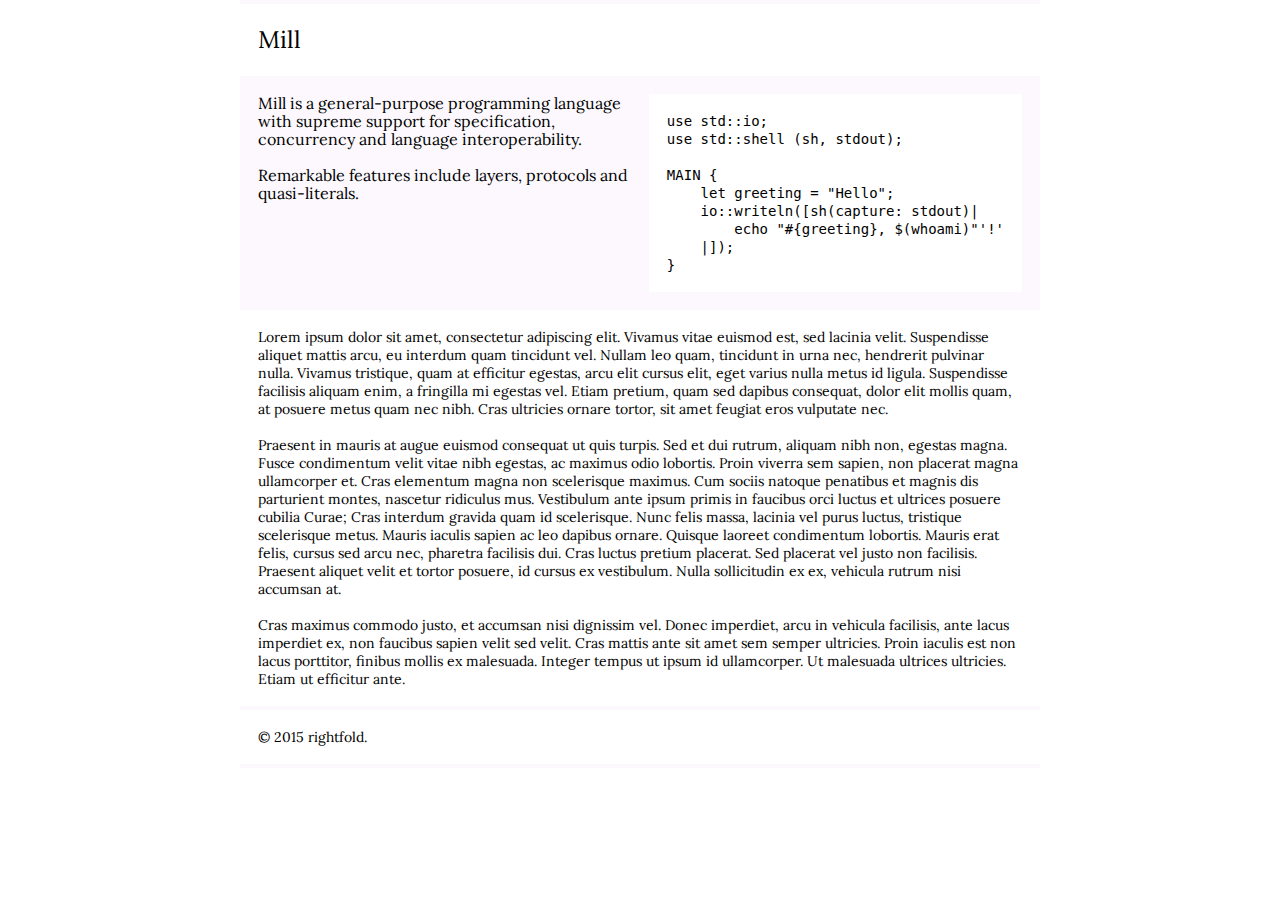
<file: index.html>
<!DOCTYPE html>
<html>
<head>
    <meta charset="utf-8">
    <meta name="viewport" content="width=device-width, initial-scale=1">
    <title>Mill</title>
    <link rel="stylesheet" href="http://fonts.googleapis.com/css?family=Lora:400,700,400italic,700italic">
    <link rel="stylesheet" href="reset.css">
    <link rel="stylesheet" href="mill.css">
</head>
<body>
    <div class="mill-container">
        <header class="mill-header">
            <h1>Mill</h1>
        </header>
        <section class="mill-home-banner">
            <div class="mill-home-banner-description">
                <p>
                    Mill is a general-purpose programming language with supreme
                    support for specification, concurrency and language
                    interoperability.
                </p>
                <p>
                    Remarkable features include layers, protocols and
                    quasi-literals.
                </p>
            </div>
            <figure class="mill-home-banner-hello-world">
                <pre><code>use std::io;
use std::shell (sh, stdout);

MAIN {
    let greeting = "Hello";
    io::writeln([sh(capture: stdout)|
        echo "#{greeting}, $(whoami)"'!'
    |]);
}</code></pre>
            </figure>
        </section>
        <section class="mill-content">
            <p>
                Lorem ipsum dolor sit amet, consectetur adipiscing elit.
                Vivamus vitae euismod est, sed lacinia velit. Suspendisse
                aliquet mattis arcu, eu interdum quam tincidunt vel. Nullam leo
                quam, tincidunt in urna nec, hendrerit pulvinar nulla. Vivamus
                tristique, quam at efficitur egestas, arcu elit cursus elit,
                eget varius nulla metus id ligula. Suspendisse facilisis
                aliquam enim, a fringilla mi egestas vel. Etiam pretium, quam
                sed dapibus consequat, dolor elit mollis quam, at posuere metus
                quam nec nibh. Cras ultricies ornare tortor, sit amet feugiat
                eros vulputate nec.
            </p>
            <p>
                Praesent in mauris at augue euismod consequat ut quis turpis.
                Sed et dui rutrum, aliquam nibh non, egestas magna. Fusce
                condimentum velit vitae nibh egestas, ac maximus odio lobortis.
                Proin viverra sem sapien, non placerat magna ullamcorper et.
                Cras elementum magna non scelerisque maximus. Cum sociis
                natoque penatibus et magnis dis parturient montes, nascetur
                ridiculus mus. Vestibulum ante ipsum primis in faucibus orci
                luctus et ultrices posuere cubilia Curae; Cras interdum gravida
                quam id scelerisque. Nunc felis massa, lacinia vel purus
                luctus, tristique scelerisque metus. Mauris iaculis sapien ac
                leo dapibus ornare. Quisque laoreet condimentum lobortis.
                Mauris erat felis, cursus sed arcu nec, pharetra facilisis dui.
                Cras luctus pretium placerat. Sed placerat vel justo non
                facilisis. Praesent aliquet velit et tortor posuere, id cursus
                ex vestibulum. Nulla sollicitudin ex ex, vehicula rutrum nisi
                accumsan at.
            </p>
            <p>
                Cras maximus commodo justo, et accumsan nisi dignissim vel.
                Donec imperdiet, arcu in vehicula facilisis, ante lacus
                imperdiet ex, non faucibus sapien velit sed velit. Cras mattis
                ante sit amet sem semper ultricies. Proin iaculis est non lacus
                porttitor, finibus mollis ex malesuada. Integer tempus ut ipsum
                id ullamcorper. Ut malesuada ultrices ultricies. Etiam ut
                efficitur ante.
            </p>
        </section>
        <footer class="mill-footer">
            <p class="mill-copyright">&copy; 2015 rightfold.</p>
        </footer>
    </div>
</body>
</html>
</file>
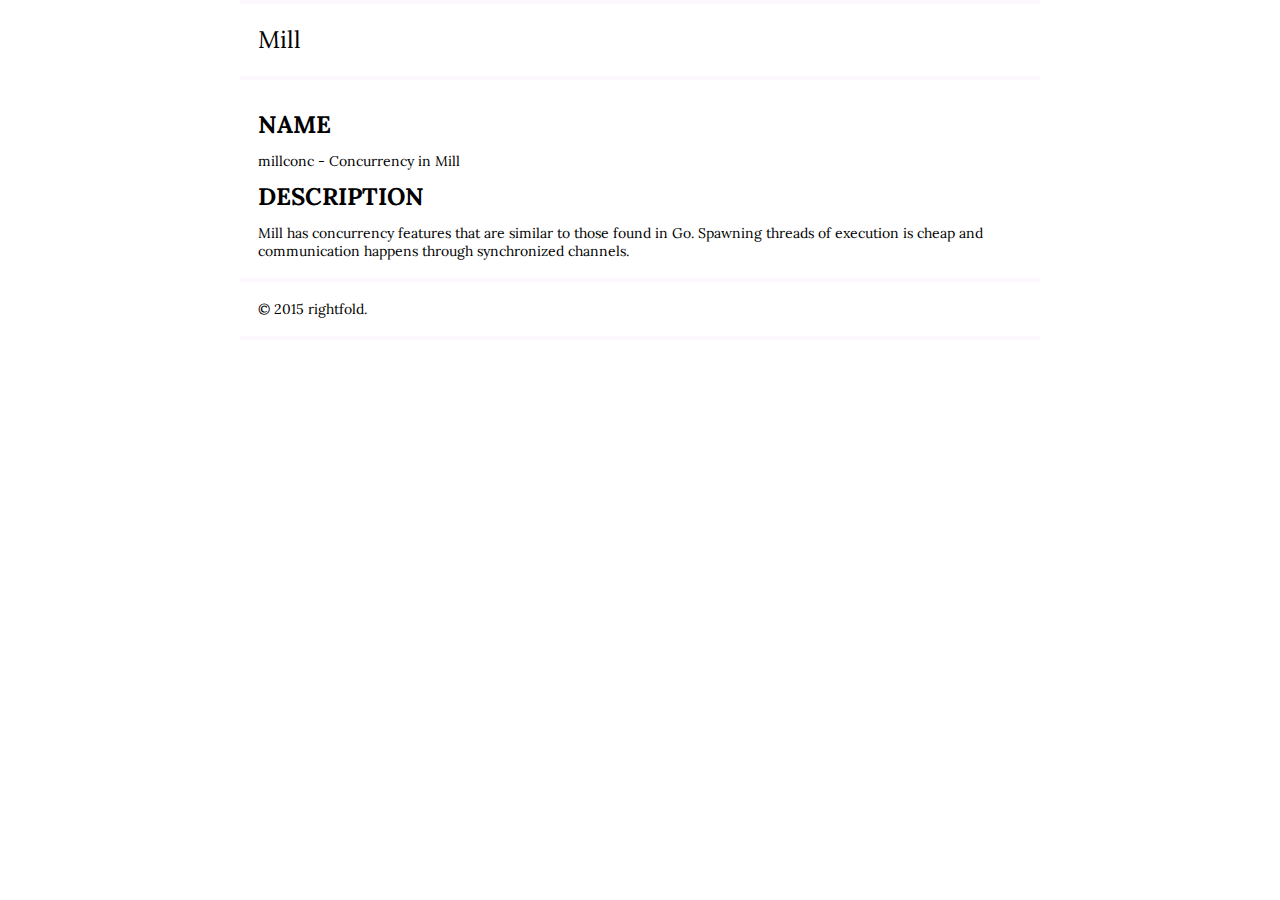
<file: millconc.html>
<!DOCTYPE html>
<html>
<head>
    <meta charset="utf-8">
    <meta name="viewport" content="width=device-width, initial-scale=1">
    <title>Mill</title>
    <link rel="stylesheet" href="http://fonts.googleapis.com/css?family=Lora:400,700,400italic,700italic">
    <link rel="stylesheet" href="reset.css">
    <link rel="stylesheet" href="mill.css">
</head>
<body>
    <div class="mill-container">
        <header class="mill-header">
            <h1>Mill</h1>
        </header>
        <section class="mill-content">



<h1 id="NAME">NAME</h1>

<p>millconc - Concurrency in Mill</p>

<h1 id="DESCRIPTION">DESCRIPTION</h1>

<p>Mill has concurrency features that are similar to those found in Go. Spawning threads of execution is cheap and communication happens through synchronized channels.</p>


        </section>
        <footer class="mill-footer">
            <p class="mill-copyright">&copy; 2015 rightfold.</p>
        </footer>
    </div>
</body>
</html>
</file>
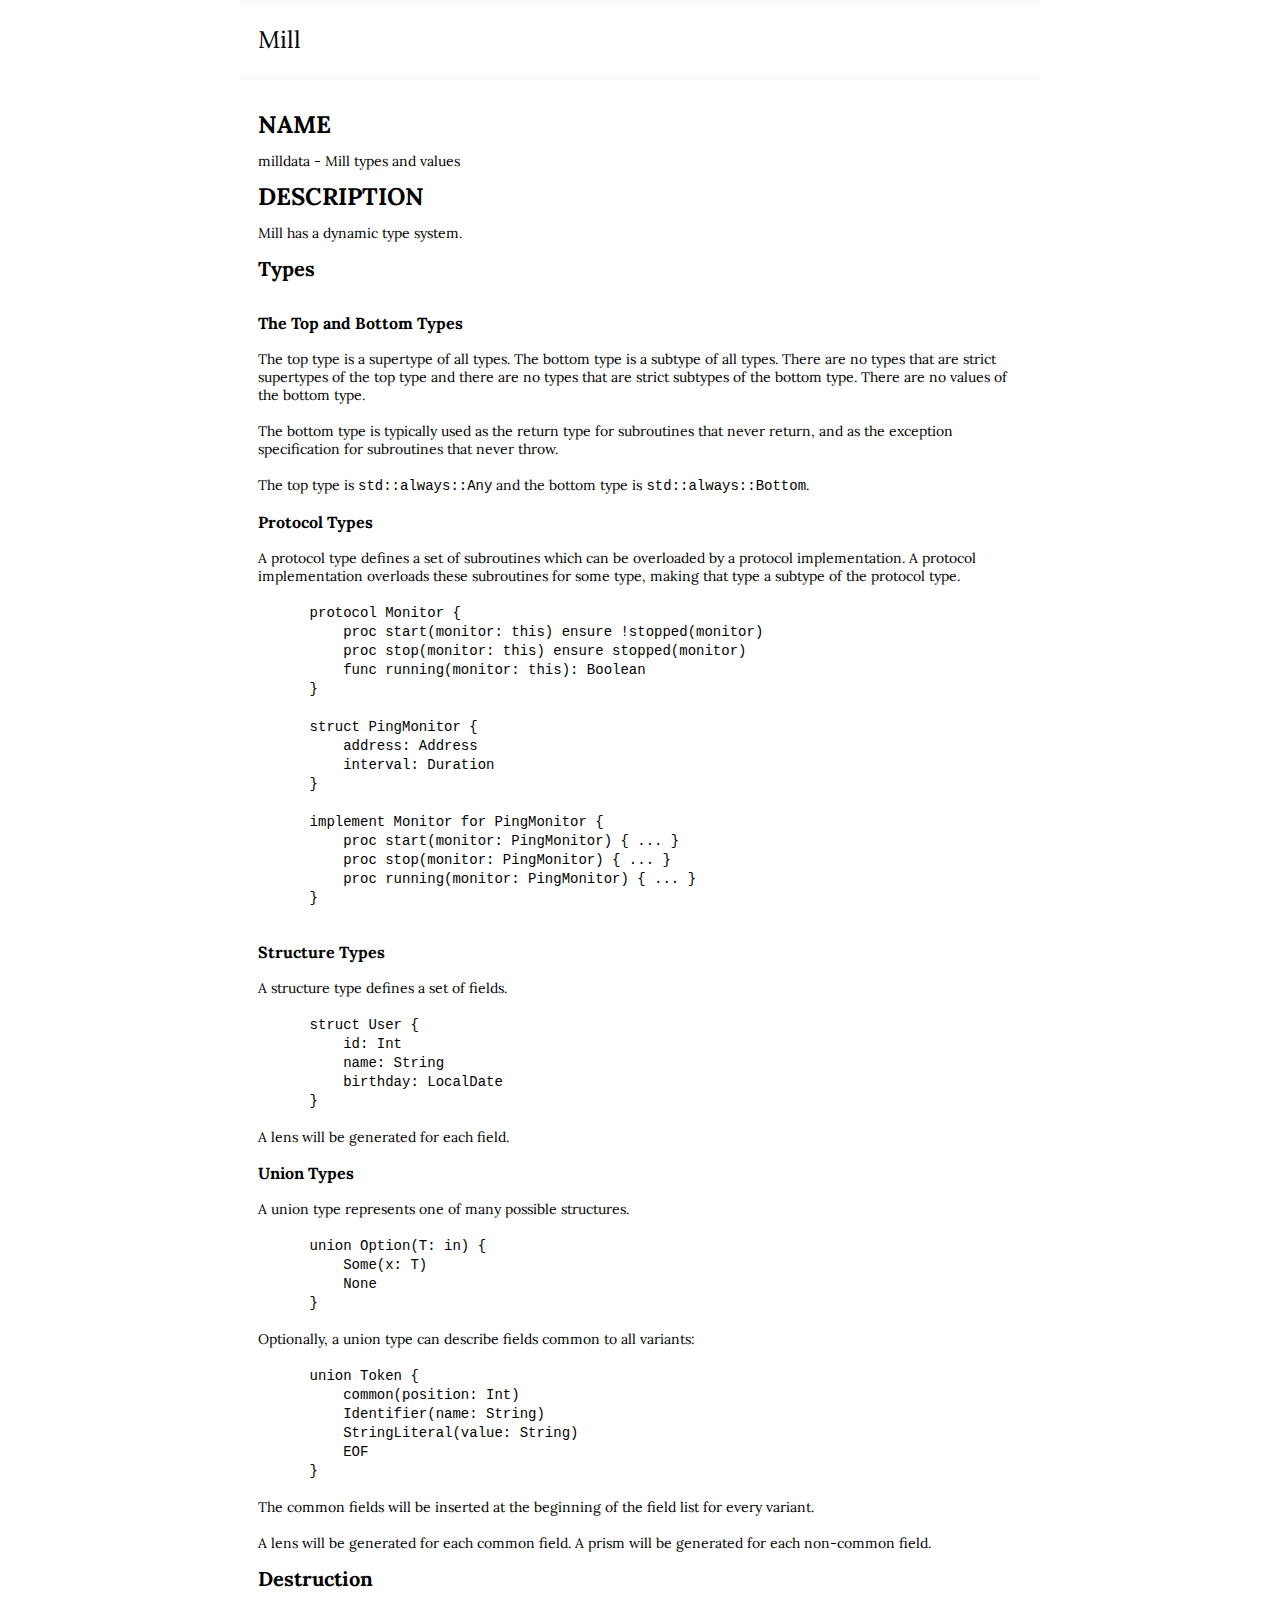
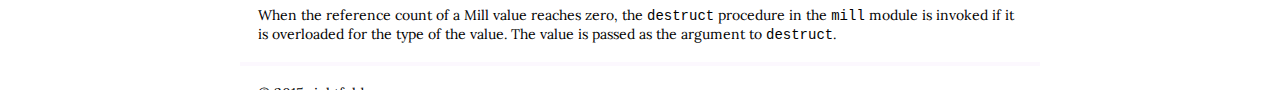
<file: milldata.html>
<!DOCTYPE html>
<html>
<head>
    <meta charset="utf-8">
    <meta name="viewport" content="width=device-width, initial-scale=1">
    <title>Mill</title>
    <link rel="stylesheet" href="http://fonts.googleapis.com/css?family=Lora:400,700,400italic,700italic">
    <link rel="stylesheet" href="reset.css">
    <link rel="stylesheet" href="mill.css">
</head>
<body>
    <div class="mill-container">
        <header class="mill-header">
            <h1>Mill</h1>
        </header>
        <section class="mill-content">



<h1 id="NAME">NAME</h1>

<p>milldata - Mill types and values</p>

<h1 id="DESCRIPTION">DESCRIPTION</h1>

<p>Mill has a dynamic type system.</p>

<h2 id="Types">Types</h2>

<h3 id="The-Top-and-Bottom-Types">The Top and Bottom Types</h3>

<p>The top type is a supertype of all types. The bottom type is a subtype of all types. There are no types that are strict supertypes of the top type and there are no types that are strict subtypes of the bottom type. There are no values of the bottom type.</p>

<p>The bottom type is typically used as the return type for subroutines that never return, and as the exception specification for subroutines that never throw.</p>

<p>The top type is <code>std::always::Any</code> and the bottom type is <code>std::always::Bottom</code>.</p>

<h3 id="Protocol-Types">Protocol Types</h3>

<p>A protocol type defines a set of subroutines which can be overloaded by a protocol implementation. A protocol implementation overloads these subroutines for some type, making that type a subtype of the protocol type.</p>

<pre><code>    protocol Monitor {
        proc start(monitor: this) ensure !stopped(monitor)
        proc stop(monitor: this) ensure stopped(monitor)
        func running(monitor: this): Boolean
    }

    struct PingMonitor {
        address: Address
        interval: Duration
    }

    implement Monitor for PingMonitor {
        proc start(monitor: PingMonitor) { ... }
        proc stop(monitor: PingMonitor) { ... }
        proc running(monitor: PingMonitor) { ... }
    }</code></pre>

<h3 id="Structure-Types">Structure Types</h3>

<p>A structure type defines a set of fields.</p>

<pre><code>    struct User {
        id: Int
        name: String
        birthday: LocalDate
    }</code></pre>

<p>A lens will be generated for each field.</p>

<h3 id="Union-Types">Union Types</h3>

<p>A union type represents one of many possible structures.</p>

<pre><code>    union Option(T: in) {
        Some(x: T)
        None
    }</code></pre>

<p>Optionally, a union type can describe fields common to all variants:</p>

<pre><code>    union Token {
        common(position: Int)
        Identifier(name: String)
        StringLiteral(value: String)
        EOF
    }</code></pre>

<p>The common fields will be inserted at the beginning of the field list for every variant.</p>

<p>A lens will be generated for each common field. A prism will be generated for each non-common field.</p>

<h2 id="Destruction">Destruction</h2>

<p>When the reference count of a Mill value reaches zero, the <code>destruct</code> procedure in the <code>mill</code> module is invoked if it is overloaded for the type of the value. The value is passed as the argument to <code>destruct</code>.</p>


        </section>
        <footer class="mill-footer">
            <p class="mill-copyright">&copy; 2015 rightfold.</p>
        </footer>
    </div>
</body>
</html>
</file>
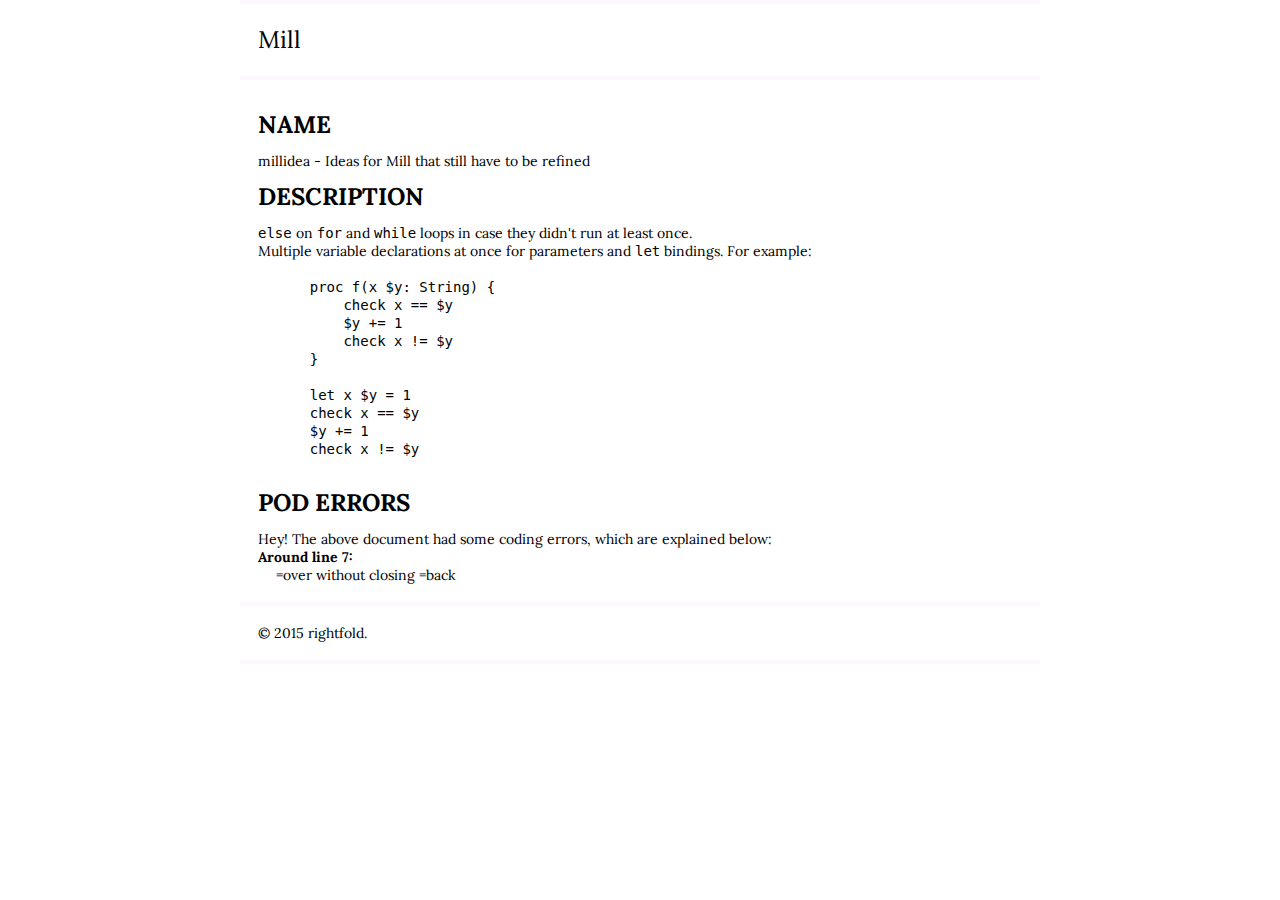
<file: millidea.html>
<!DOCTYPE html>
<html>
<head>
    <meta charset="utf-8">
    <meta name="viewport" content="width=device-width, initial-scale=1">
    <title>Mill</title>
    <link rel="stylesheet" href="http://fonts.googleapis.com/css?family=Lora:400,700,400italic,700italic">
    <link rel="stylesheet" href="reset.css">
    <link rel="stylesheet" href="mill.css">
</head>
<body>
    <div class="mill-container">
        <header class="mill-header">
            <h1>Mill</h1>
        </header>
        <section class="mill-content">



<h1 id="NAME">NAME</h1>

<p>millidea - Ideas for Mill that still have to be refined</p>

<h1 id="DESCRIPTION">DESCRIPTION</h1>

<ul>

<li><p><code>else</code> on <code>for</code> and <code>while</code> loops in case they didn&#39;t run at least once.</p>

</li>
<li><p>Multiple variable declarations at once for parameters and <code>let</code> bindings. For example:</p>

<pre><code>    proc f(x $y: String) {
        check x == $y
        $y += 1
        check x != $y
    }

    let x $y = 1
    check x == $y
    $y += 1
    check x != $y</code></pre>

</li>
</ul>

<h1 id="POD-ERRORS">POD ERRORS</h1>

<p>Hey! <b>The above document had some coding errors, which are explained below:</b></p>

<dl>

<dt id="Around-line-7">Around line 7:</dt>
<dd>

<p>=over without closing =back</p>

</dd>
</dl>


        </section>
        <footer class="mill-footer">
            <p class="mill-copyright">&copy; 2015 rightfold.</p>
        </footer>
    </div>
</body>
</html>
</file>
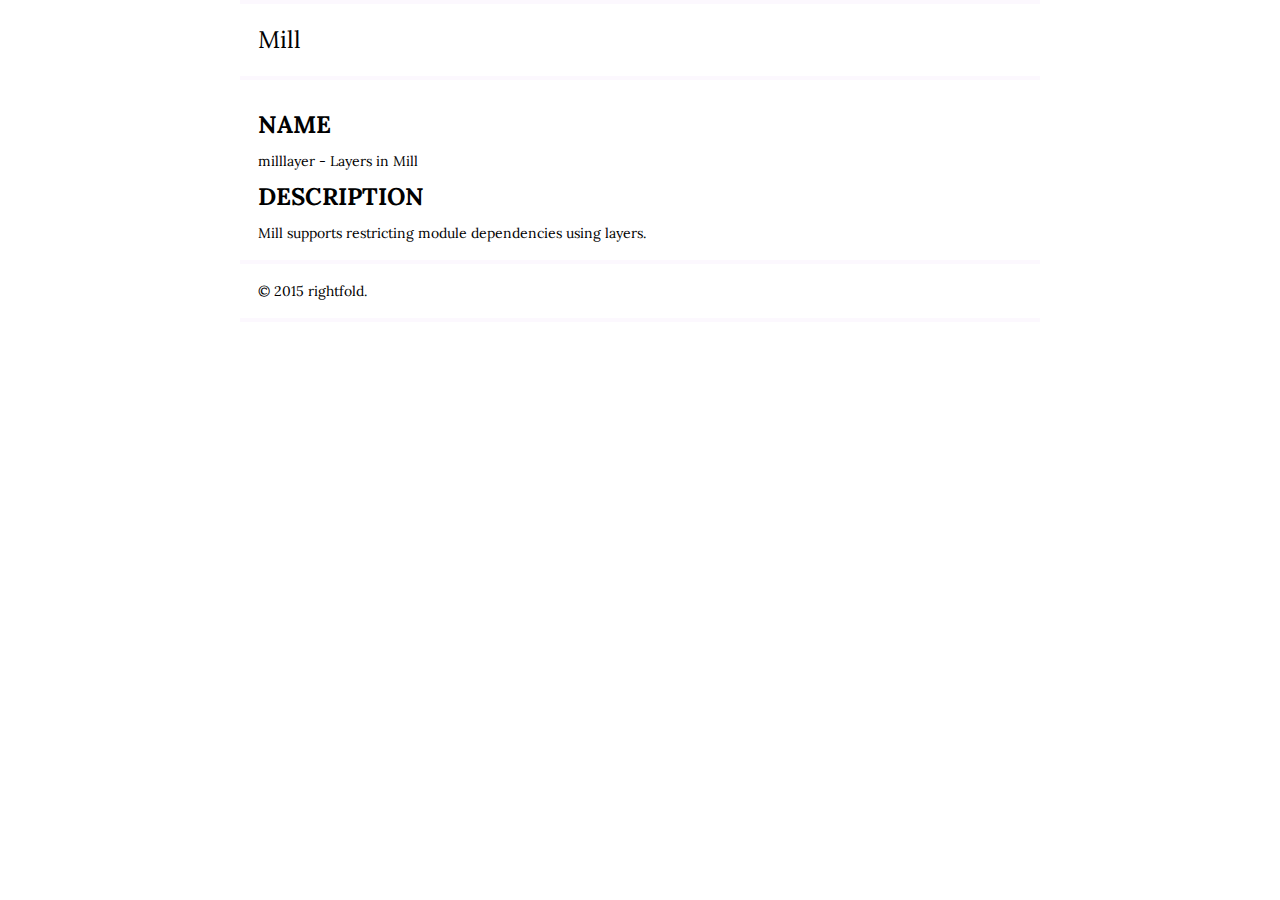
<file: milllayer.html>
<!DOCTYPE html>
<html>
<head>
    <meta charset="utf-8">
    <meta name="viewport" content="width=device-width, initial-scale=1">
    <title>Mill</title>
    <link rel="stylesheet" href="http://fonts.googleapis.com/css?family=Lora:400,700,400italic,700italic">
    <link rel="stylesheet" href="reset.css">
    <link rel="stylesheet" href="mill.css">
</head>
<body>
    <div class="mill-container">
        <header class="mill-header">
            <h1>Mill</h1>
        </header>
        <section class="mill-content">



<h1 id="NAME">NAME</h1>

<p>milllayer - Layers in Mill</p>

<h1 id="DESCRIPTION">DESCRIPTION</h1>

<p>Mill supports restricting module dependencies using layers.</p>


        </section>
        <footer class="mill-footer">
            <p class="mill-copyright">&copy; 2015 rightfold.</p>
        </footer>
    </div>
</body>
</html>
</file>
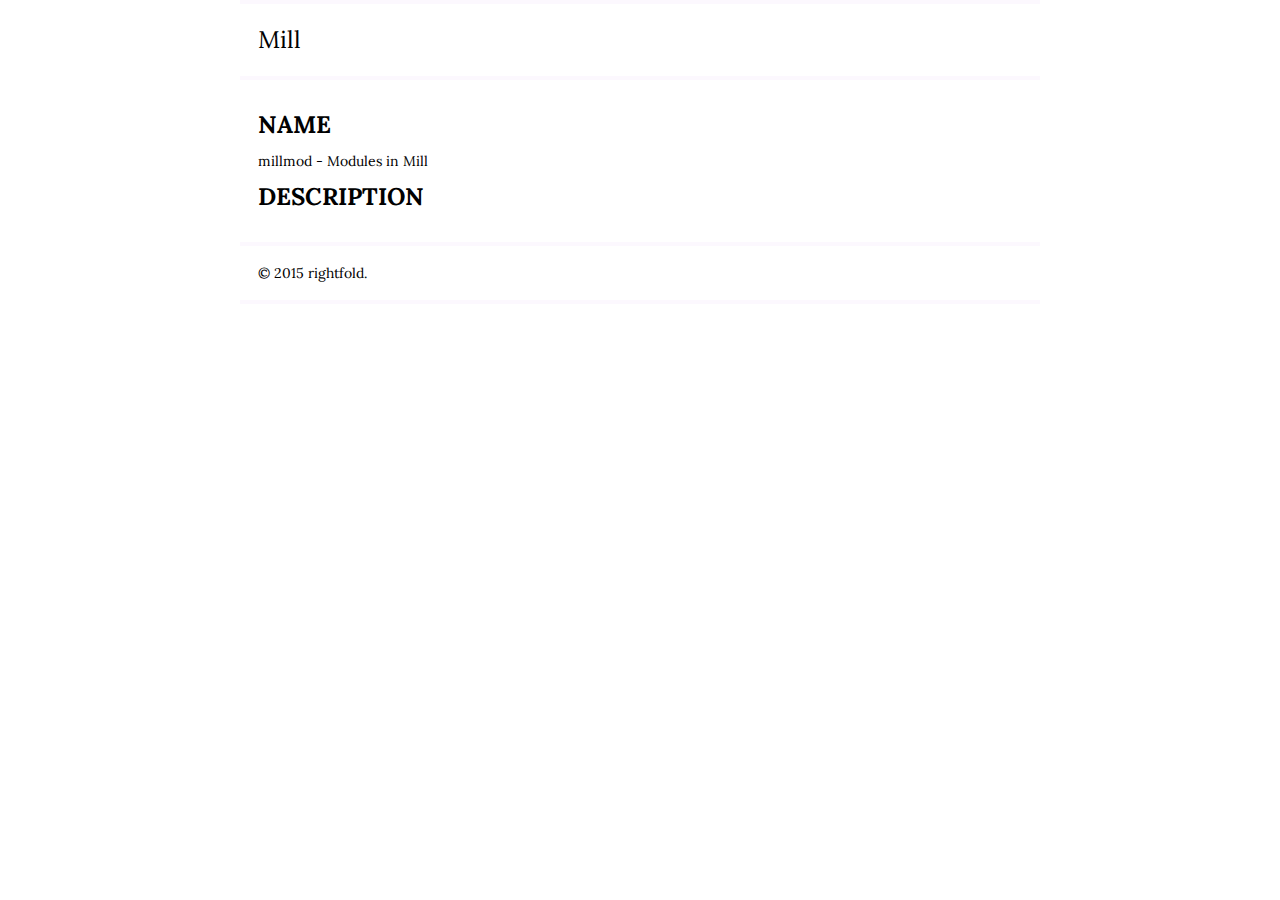
<file: millmod.html>
<!DOCTYPE html>
<html>
<head>
    <meta charset="utf-8">
    <meta name="viewport" content="width=device-width, initial-scale=1">
    <title>Mill</title>
    <link rel="stylesheet" href="http://fonts.googleapis.com/css?family=Lora:400,700,400italic,700italic">
    <link rel="stylesheet" href="reset.css">
    <link rel="stylesheet" href="mill.css">
</head>
<body>
    <div class="mill-container">
        <header class="mill-header">
            <h1>Mill</h1>
        </header>
        <section class="mill-content">



<h1 id="NAME">NAME</h1>

<p>millmod - Modules in Mill</p>

<h1 id="DESCRIPTION">DESCRIPTION</h1>


        </section>
        <footer class="mill-footer">
            <p class="mill-copyright">&copy; 2015 rightfold.</p>
        </footer>
    </div>
</body>
</html>
</file>
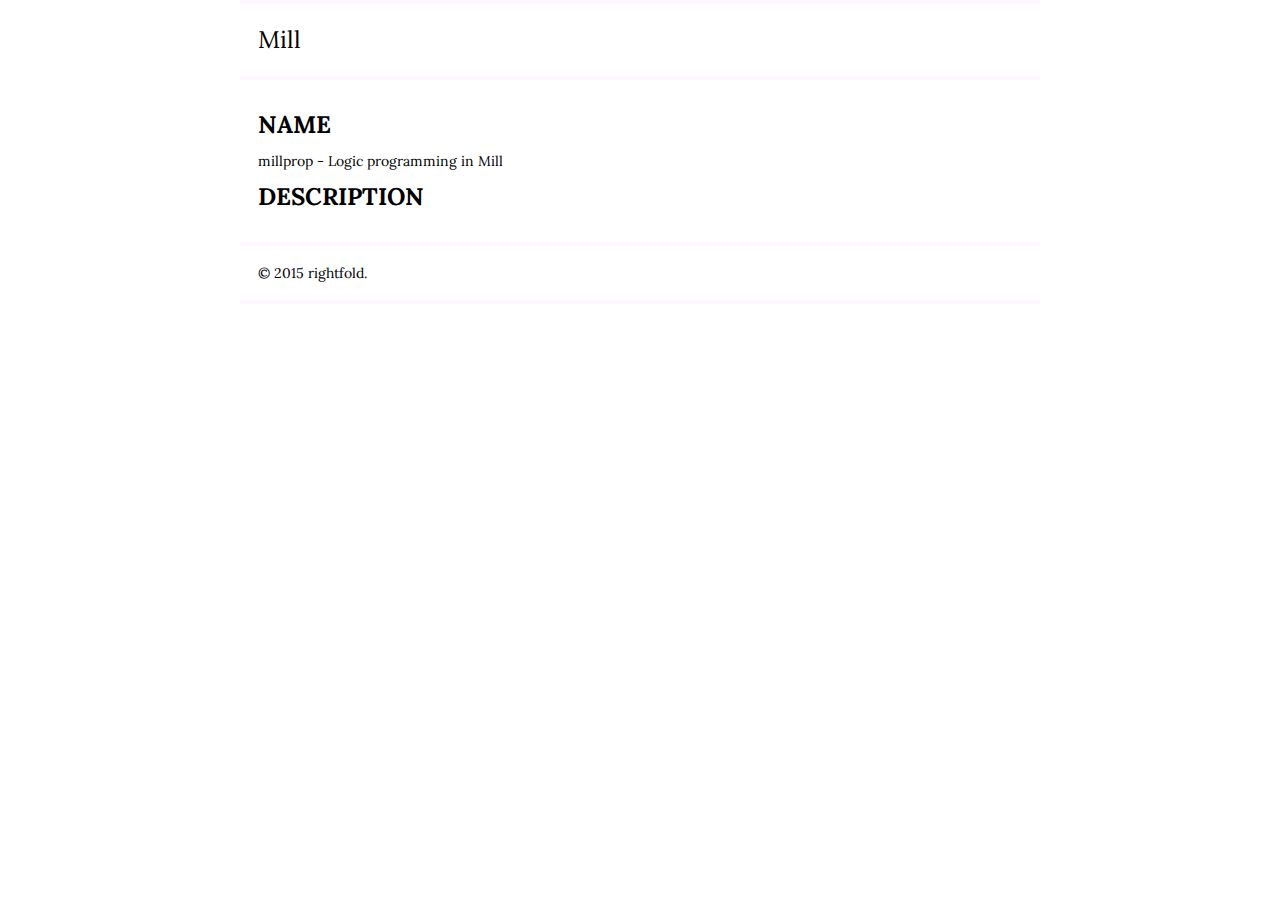
<file: millprop.html>
<!DOCTYPE html>
<html>
<head>
    <meta charset="utf-8">
    <meta name="viewport" content="width=device-width, initial-scale=1">
    <title>Mill</title>
    <link rel="stylesheet" href="http://fonts.googleapis.com/css?family=Lora:400,700,400italic,700italic">
    <link rel="stylesheet" href="reset.css">
    <link rel="stylesheet" href="mill.css">
</head>
<body>
    <div class="mill-container">
        <header class="mill-header">
            <h1>Mill</h1>
        </header>
        <section class="mill-content">



<h1 id="NAME">NAME</h1>

<p>millprop - Logic programming in Mill</p>

<h1 id="DESCRIPTION">DESCRIPTION</h1>


        </section>
        <footer class="mill-footer">
            <p class="mill-copyright">&copy; 2015 rightfold.</p>
        </footer>
    </div>
</body>
</html>
</file>
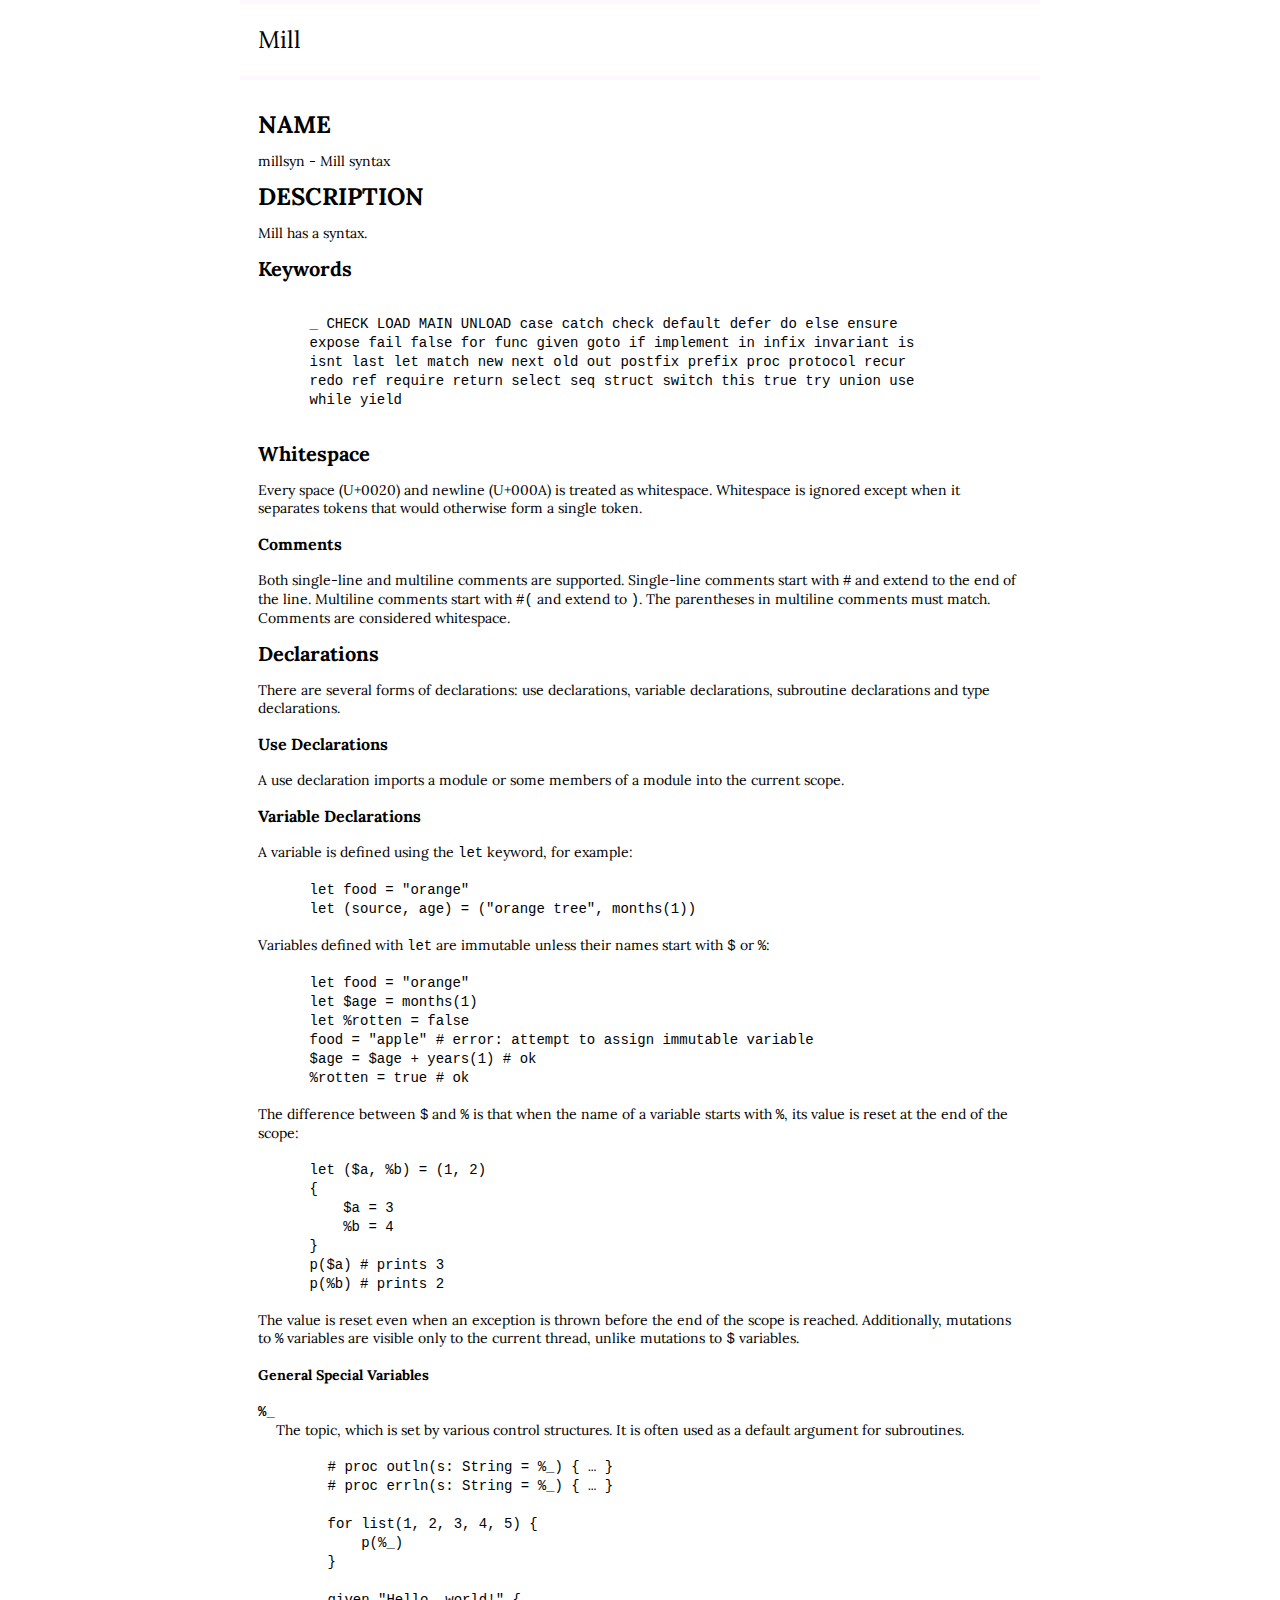
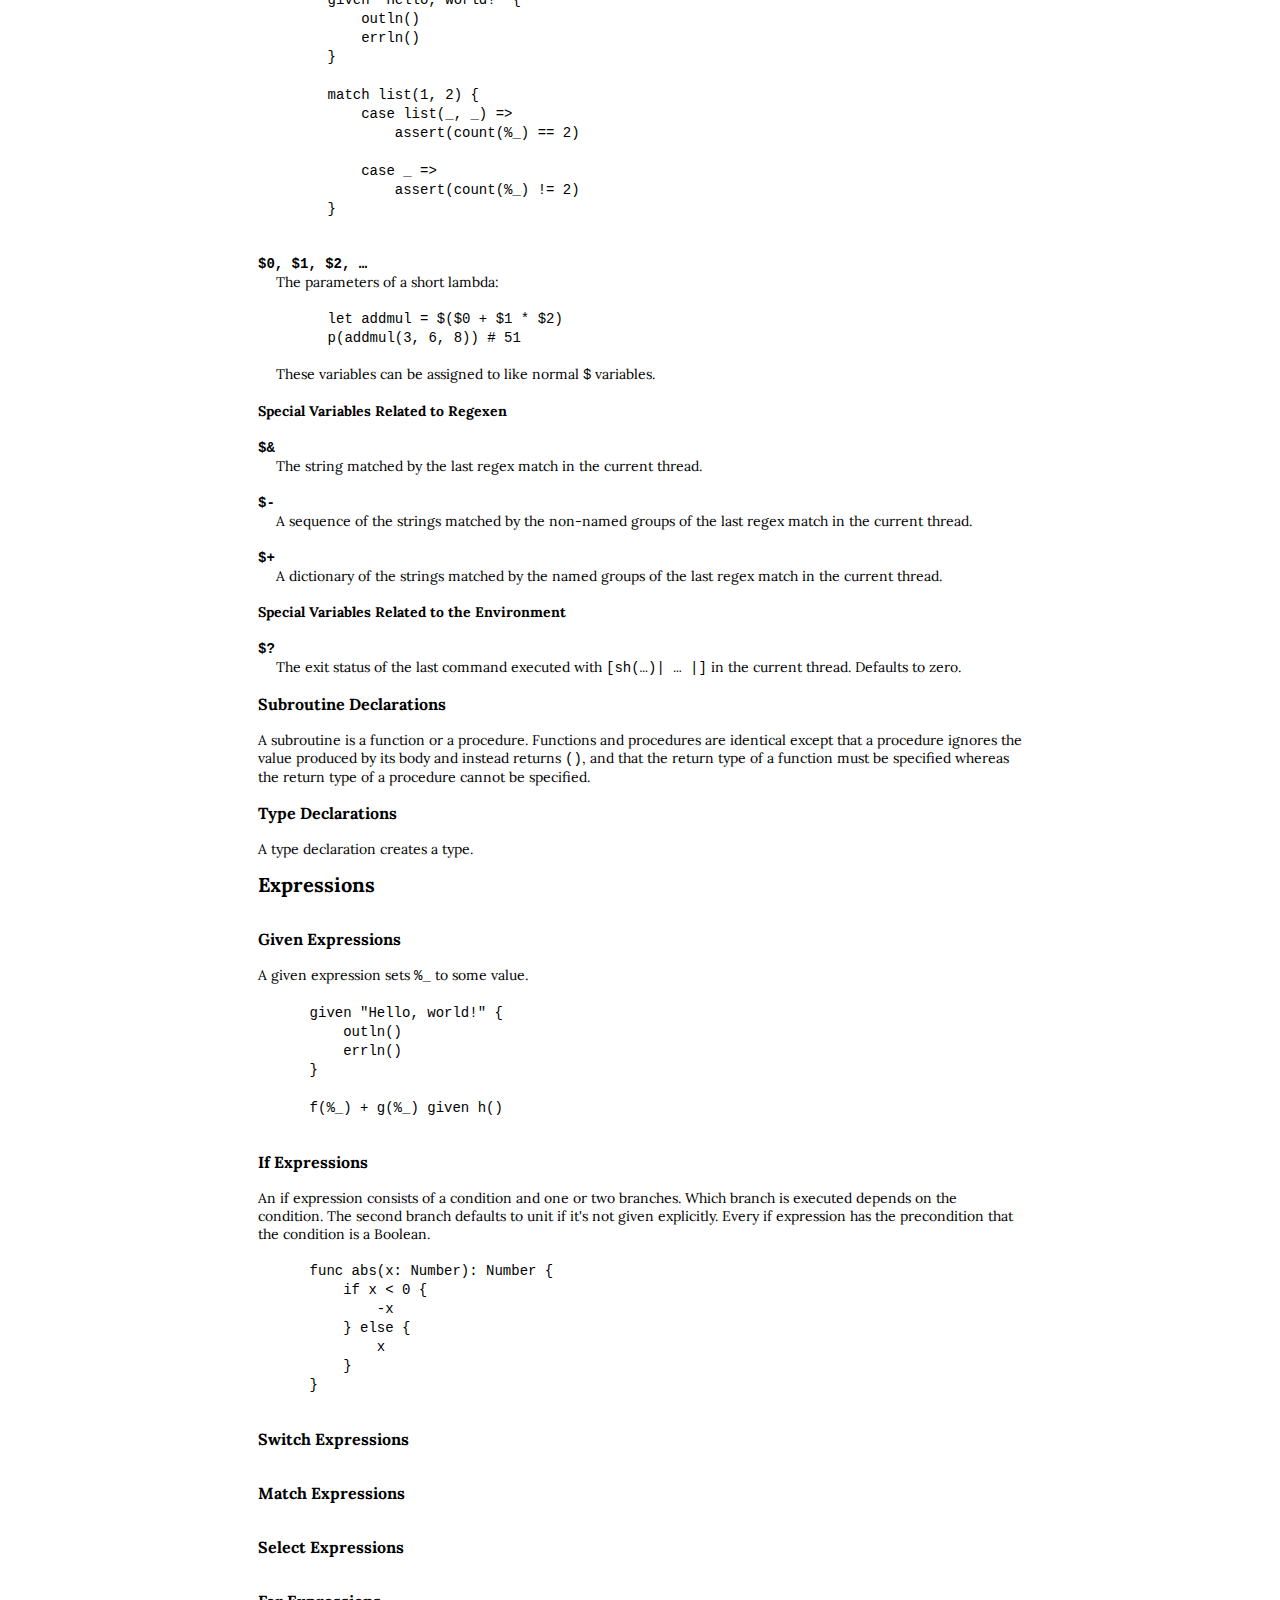
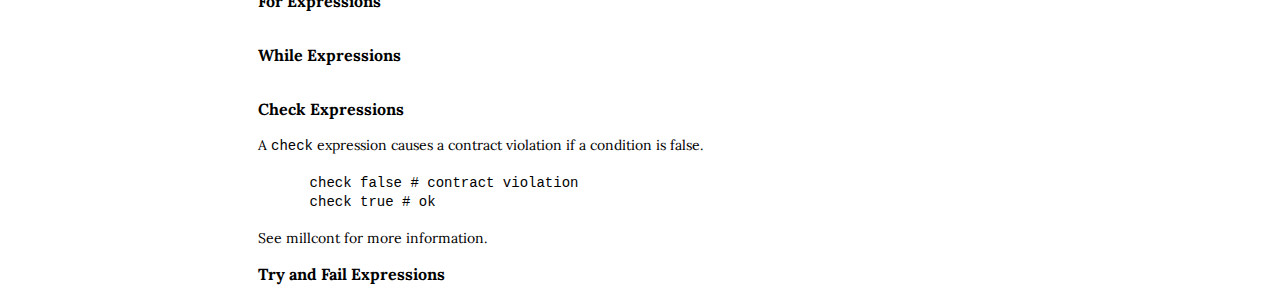
<file: millsyn.html>
<!DOCTYPE html>
<html>
<head>
    <meta charset="utf-8">
    <meta name="viewport" content="width=device-width, initial-scale=1">
    <title>Mill</title>
    <link rel="stylesheet" href="http://fonts.googleapis.com/css?family=Lora:400,700,400italic,700italic">
    <link rel="stylesheet" href="reset.css">
    <link rel="stylesheet" href="mill.css">
</head>
<body>
    <div class="mill-container">
        <header class="mill-header">
            <h1>Mill</h1>
        </header>
        <section class="mill-content">



<h1 id="NAME">NAME</h1>

<p>millsyn - Mill syntax</p>

<h1 id="DESCRIPTION">DESCRIPTION</h1>

<p>Mill has a syntax.</p>

<h2 id="Keywords">Keywords</h2>

<pre><code>    _ CHECK LOAD MAIN UNLOAD case catch check default defer do else ensure
    expose fail false for func given goto if implement in infix invariant is
    isnt last let match new next old out postfix prefix proc protocol recur
    redo ref require return select seq struct switch this true try union use
    while yield</code></pre>

<h2 id="Whitespace">Whitespace</h2>

<p>Every space (U+0020) and newline (U+000A) is treated as whitespace. Whitespace is ignored except when it separates tokens that would otherwise form a single token.</p>

<h3 id="Comments">Comments</h3>

<p>Both single-line and multiline comments are supported. Single-line comments start with <code>#</code> and extend to the end of the line. Multiline comments start with <code>#(</code> and extend to <code>)</code>. The parentheses in multiline comments must match. Comments are considered whitespace.</p>

<h2 id="Declarations">Declarations</h2>

<p>There are several forms of declarations: use declarations, variable declarations, subroutine declarations and type declarations.</p>

<h3 id="Use-Declarations">Use Declarations</h3>

<p>A use declaration imports a module or some members of a module into the current scope.</p>

<h3 id="Variable-Declarations">Variable Declarations</h3>

<p>A variable is defined using the <code>let</code> keyword, for example:</p>

<pre><code>    let food = &quot;orange&quot;
    let (source, age) = (&quot;orange tree&quot;, months(1))</code></pre>

<p>Variables defined with <code>let</code> are immutable unless their names start with <code>$</code> or <code>%</code>:</p>

<pre><code>    let food = &quot;orange&quot;
    let $age = months(1)
    let %rotten = false
    food = &quot;apple&quot; # error: attempt to assign immutable variable
    $age = $age + years(1) # ok
    %rotten = true # ok</code></pre>

<p>The difference between <code>$</code> and <code>%</code> is that when the name of a variable starts with <code>%</code>, its value is reset at the end of the scope:</p>

<pre><code>    let ($a, %b) = (1, 2)
    {
        $a = 3
        %b = 4
    }
    p($a) # prints 3
    p(%b) # prints 2</code></pre>

<p>The value is reset even when an exception is thrown before the end of the scope is reached. Additionally, mutations to <code>%</code> variables are visible only to the current thread, unlike mutations to <code>$</code> variables.</p>

<h4 id="General-Special-Variables">General Special Variables</h4>

<dl>

<dt id="pod-_"><code>%_</code></dt>
<dd>

<p>The topic, which is set by various control structures. It is often used as a default argument for subroutines.</p>

<pre><code>    # proc outln(s: String = %_) { &hellip; }
    # proc errln(s: String = %_) { &hellip; }

    for list(1, 2, 3, 4, 5) {
        p(%_)
    }

    given &quot;Hello, world!&quot; {
        outln()
        errln()
    }

    match list(1, 2) {
        case list(_, _) =&gt;
            assert(count(%_) == 2)

        case _ =&gt;
            assert(count(%_) != 2)
    }</code></pre>

</dd>
<dt id="pod-0-1-2"><code>$0, $1, $2, &hellip;</code></dt>
<dd>

<p>The parameters of a short lambda:</p>

<pre><code>    let addmul = $($0 + $1 * $2)
    p(addmul(3, 6, 8)) # 51</code></pre>

<p>These variables can be assigned to like normal <code>$</code> variables.</p>

</dd>
</dl>

<h4 id="Special-Variables-Related-to-Regexen">Special Variables Related to Regexen</h4>

<dl>

<dt id="pod"><code>$&amp;</code></dt>
<dd>

<p>The string matched by the last regex match in the current thread.</p>

</dd>
<dt id="pod1"><code>$-</code></dt>
<dd>

<p>A sequence of the strings matched by the non-named groups of the last regex match in the current thread.</p>

</dd>
<dt id="pod2"><code>$+</code></dt>
<dd>

<p>A dictionary of the strings matched by the named groups of the last regex match in the current thread.</p>

</dd>
</dl>

<h4 id="Special-Variables-Related-to-the-Environment">Special Variables Related to the Environment</h4>

<dl>

<dt id="pod3"><code>$?</code></dt>
<dd>

<p>The exit status of the last command executed with <code>[sh(&hellip;)| &hellip; |]</code> in the current thread. Defaults to zero.</p>

</dd>
</dl>

<h3 id="Subroutine-Declarations">Subroutine Declarations</h3>

<p>A subroutine is a function or a procedure. Functions and procedures are identical except that a procedure ignores the value produced by its body and instead returns <code>()</code>, and that the return type of a function must be specified whereas the return type of a procedure cannot be specified.</p>

<h3 id="Type-Declarations">Type Declarations</h3>

<p>A type declaration creates a type.</p>

<h2 id="Expressions">Expressions</h2>

<h3 id="Given-Expressions">Given Expressions</h3>

<p>A given expression sets <code>%_</code> to some value.</p>

<pre><code>    given &quot;Hello, world!&quot; {
        outln()
        errln()
    }

    f(%_) + g(%_) given h()</code></pre>

<h3 id="If-Expressions">If Expressions</h3>

<p>An if expression consists of a condition and one or two branches. Which branch is executed depends on the condition. The second branch defaults to unit if it&#39;s not given explicitly. Every if expression has the precondition that the condition is a Boolean.</p>

<pre><code>    func abs(x: Number): Number {
        if x &lt; 0 {
            -x
        } else {
            x
        }
    }</code></pre>

<h3 id="Switch-Expressions">Switch Expressions</h3>

<h3 id="Match-Expressions">Match Expressions</h3>

<h3 id="Select-Expressions">Select Expressions</h3>

<h3 id="For-Expressions">For Expressions</h3>

<h3 id="While-Expressions">While Expressions</h3>

<h3 id="Check-Expressions">Check Expressions</h3>

<p>A <code>check</code> expression causes a contract violation if a condition is false.</p>

<pre><code>    check false # contract violation
    check true # ok</code></pre>

<p>See millcont for more information.</p>

<h3 id="Try-and-Fail-Expressions">Try and Fail Expressions</h3>


        </section>
        <footer class="mill-footer">
            <p class="mill-copyright">&copy; 2015 rightfold.</p>
        </footer>
    </div>
</body>
</html>
</file>
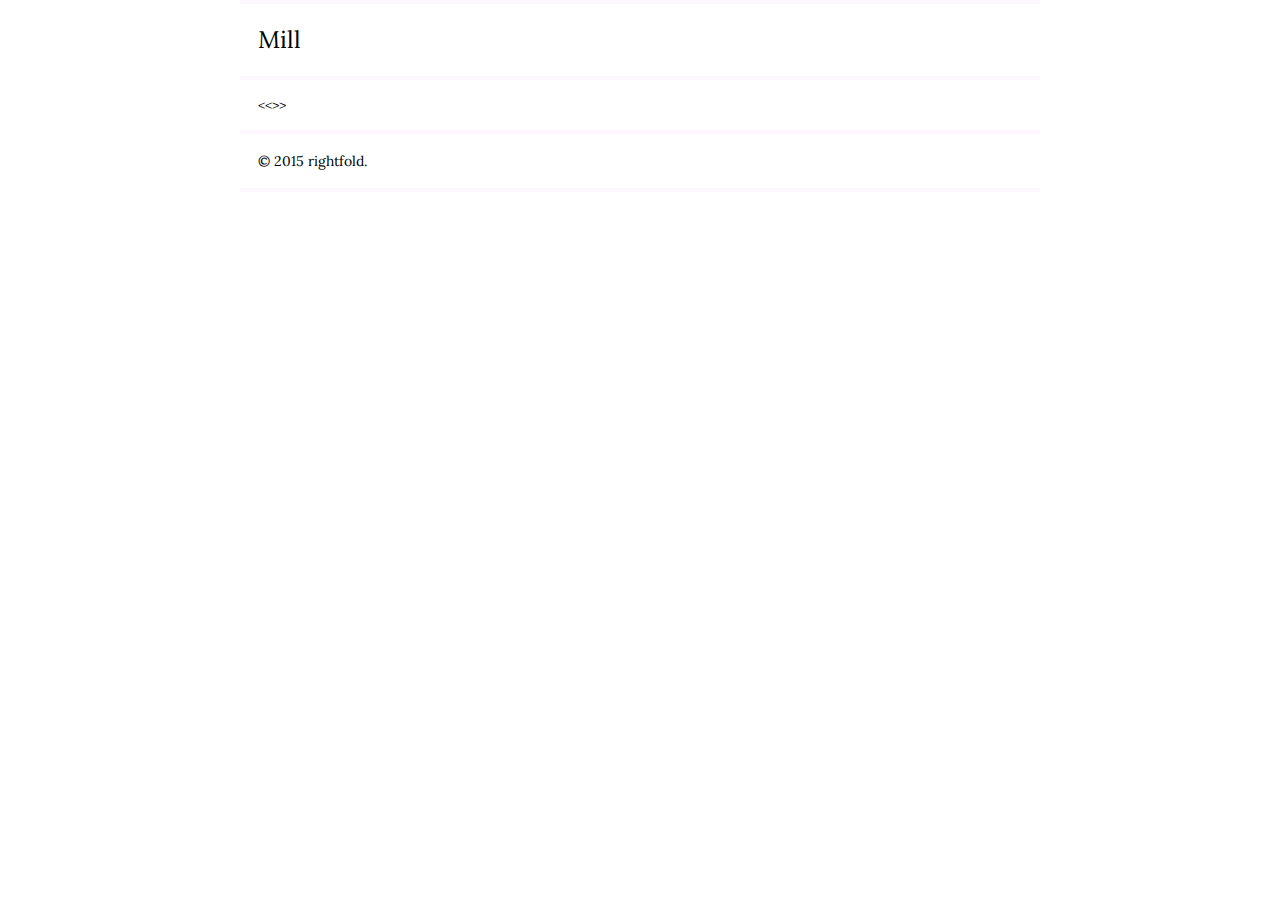
<file: template.html>
<!DOCTYPE html>
<html>
<head>
    <meta charset="utf-8">
    <meta name="viewport" content="width=device-width, initial-scale=1">
    <title>Mill</title>
    <link rel="stylesheet" href="http://fonts.googleapis.com/css?family=Lora:400,700,400italic,700italic">
    <link rel="stylesheet" href="reset.css">
    <link rel="stylesheet" href="mill.css">
</head>
<body>
    <div class="mill-container">
        <header class="mill-header">
            <h1>Mill</h1>
        </header>
        <section class="mill-content">
            <<<CONTENT>>>
        </section>
        <footer class="mill-footer">
            <p class="mill-copyright">&copy; 2015 rightfold.</p>
        </footer>
    </div>
</body>
</html>
</file>
<file: mill.css>
* {
    box-sizing: border-box;
}

body {
    font-family: Lora, Times, serif;
    font-size: 14px;
    text-rendering: optimizeLegibility;
    -webkit-font-smoothing: antialiased;
}

h1, h2, h3, h4 {
    font-weight: bold;
}

h1 {
    font-size: 24px;
    line-height: 54px;
}

h2 {
    font-size: 20px;
    line-height: 54px;
}

h3 {
    font-size: 16px;
    line-height: 54px;
}

h4 {
    font-size: 14px;
    line-height: 54px;
}

dt, dd, p, pre {
    line-height: 18px;
}

dt {
    font-weight: bold;
}

dd + dt {
    margin-top: 18px;
}

dd {
    margin-left: 18px;
}

p + p {
    margin-top: 18px;
}

pre {
    background: #fff;
    padding: 18px;
}

code {
    font-size: 14px;
    font-family: monospace;
}

.mill-container {
    margin: auto;
    max-width: 800px;
}

.mill-header {
    border-top: solid 4px #fcf8fe;
    padding: 18px;
}

.mill-header h1 {
    font-size: 24px;
    font-weight: normal;
    line-height: 36px;
}

.mill-footer {
    border-bottom: solid 4px #fcf8fe;
    border-top: solid 4px #fcf8fe;
    padding: 18px;
}

.mill-content {
    padding: 18px;
}

.mill-header + .mill-content {
    border-top: solid 4px #fcf8fe;
}

.mill-home-banner {
    background: #fcf8fe;
    padding: 18px;
    text-shadow: 0 1px 0 #fff;
}

.mill-home-banner-link {
    background: #fcd8fe;
    color: #000;
    display: block;
    line-height: 18px;
    margin-top: 18px;
    padding: 18px;
    text-align: center;
    text-decoration: none;
}

.mill-home-banner-link:hover {
    background: #ecc8ee;
}

.mill-home-banner-link:active {
    background: #dcb8de;
}

@media screen and (max-width: 400px) {
    .mill-home-banner-hello-world {
        display: none;
    }
}

@media screen and (min-width: 400px) and (max-width: 800px) {
    .mill-home-banner-description {
        margin-bottom: 18px;
    }
}

@media screen and (min-width: 800px) {
    .mill-home-banner {
        display: flex;
    }

    .mill-home-banner-description {
        flex: 1;
        font-size: 16px;
        margin-right: 9px;
    }

    .mill-home-banner-hello-world {
        flex: 1;
        margin-left: 9px;
    }
}
</file>
